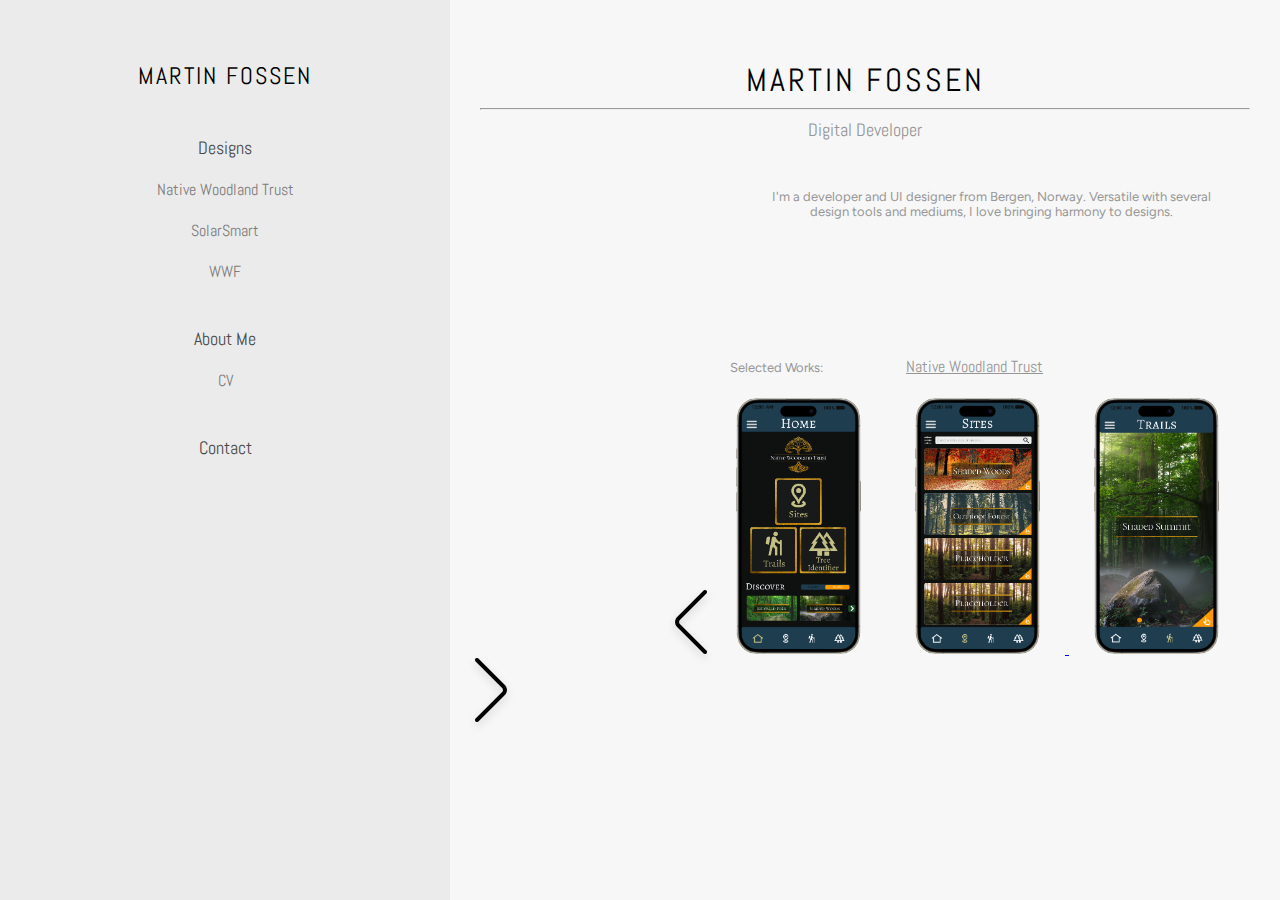
<file: index.html>
<!DOCTYPE html>
<html lang="en">
  <head>
    <meta charset="UTF-8" />
    <meta name="viewport" content="width=device-width, initial-scale=1.0" />
    <title>Martin Fossen</title>
    
    <link rel="stylesheet" href="/styles/style.css" />
    <link rel="stylesheet" href="/styles/sidebar.css" />
    <link rel="preconnect" href="https://fonts.googleapis.com" />
    <link rel="preconnect" href="https://fonts.gstatic.com" crossorigin />
    <link
      href="https://fonts.googleapis.com/css2?family=Comfortaa:wght@300..700&display=swap"
      rel="stylesheet"
    />
    <link rel="preconnect" href="https://fonts.googleapis.com" />
    <link rel="preconnect" href="https://fonts.gstatic.com" crossorigin />
    <link
      href="https://fonts.googleapis.com/css2?family=Figtree:ital,wght@0,300..900;1,300..900&display=swap"
      rel="stylesheet"
    />
    <link
      href="https://fonts.googleapis.com/css2?family=Abel&display=swap"
      rel="stylesheet"
    />
    <script defer src="/js/main.js"></script>
  </head>
  <body>
    <div class="navcontainer">
      <nav class="navbar">
        <ul>
          <li><a class="logoLink" href="/html/index.html">MARTIN FOSSEN</a></li>
          <li><a class="categoryLink" href="/html/designs.html">Designs</a></li>
          <li><a class="subLink" href="/html/nativeWoodlandTrust.html">Native Woodland Trust</a></li>
          <li><a class="subLink" href="/html/solarsmart.html">SolarSmart</a></li>
          <li><a class="subLink" href="/html/wwf.html">WWF</a></li>
          <li><a class="categoryLink" href="/html/designs.html">About Me</a></li>
          <li><a class="subLink" href="/html/nativeWoodlandTrust.html">CV</a></li>
          <li><a class="categoryLink" href="/html/designs.html">Contact</a></li>
        </ul>
      </nav>
    </div>
    <main class="fpage">
      <h1>MARTIN FOSSEN</h1>
      <hr />
      <h2>Digital Developer</h2>
      <div class="pHolder">
        <p>
          I'm a developer and UI designer from Bergen, Norway. Versatile with several design tools and mediums, 
          I love bringing harmony to designs.
        </p>
      </div>
      <p class="sideh3">Selected Works:</p>
      <a href="" class="cardHeader" id="nwtText">Native Woodland Trust</a>
      <a href="" class="cardHeader" id="ssText">SolarSmart</a>
      <a href="" class="cardHeader" id="wwfText">WWF</a>
      <div class="cardContainer">
        <div class="previousButton">
          <button class="blank" id="previousDesignPreview">
          <img class="navArrow" 
          src="/img/BlackArrow.png" 
          alt="Previous design preview">
          </button>
        </div>
        
        <div id="nwtCard">
          <a href="/html/nativeWoodlandTrust.html"></a>
          <img
            class="card"
            src="/img/woodlands/Home.png"
            alt="Design for Native Woodlands Trust, Homescreen"/>
          </a>
          <a href="/html/nativeWoodlandTrust.html">
            <img
              class="card"
              src="/img/woodlands/Sites.png"
              alt="Design for Native Woodlands Trust, Sites"/>
          </a>
          <a href="/html/nativeWoodlandTrust.html">
            <img
              class="card"
              src="/img/woodlands/SpecificTrail.png"
              alt="Design for Native Woodlands Trust, Specific trail"/>
          </a>
        </div>
        <div id="sSmartCard">
          <a href="/html/solarsmart.html">
          <img
            class="ssCard"
            src="/img/SolarSmart.AboutUs.png"
            alt="Design for Solar Smart, About Us"/></a>
        </div>
        <div id="wwfCard">
          <a href="/html/wwf.html">
          <img
            class="wwfCardImg"
            src="/img/WWF.png"
            alt="Design for WWF, Email Header"/></a>
        </div>
        <div class="nextButton">
          <button class="blank" id="nextDesignPreview"> 
          <img class="navArrow-flip"
          src="/img/BlackArrow.png" 
          alt="Next design preview">
          </button>
        </div>
      </div>
      
    </main>
  </body>
</html>
</file>
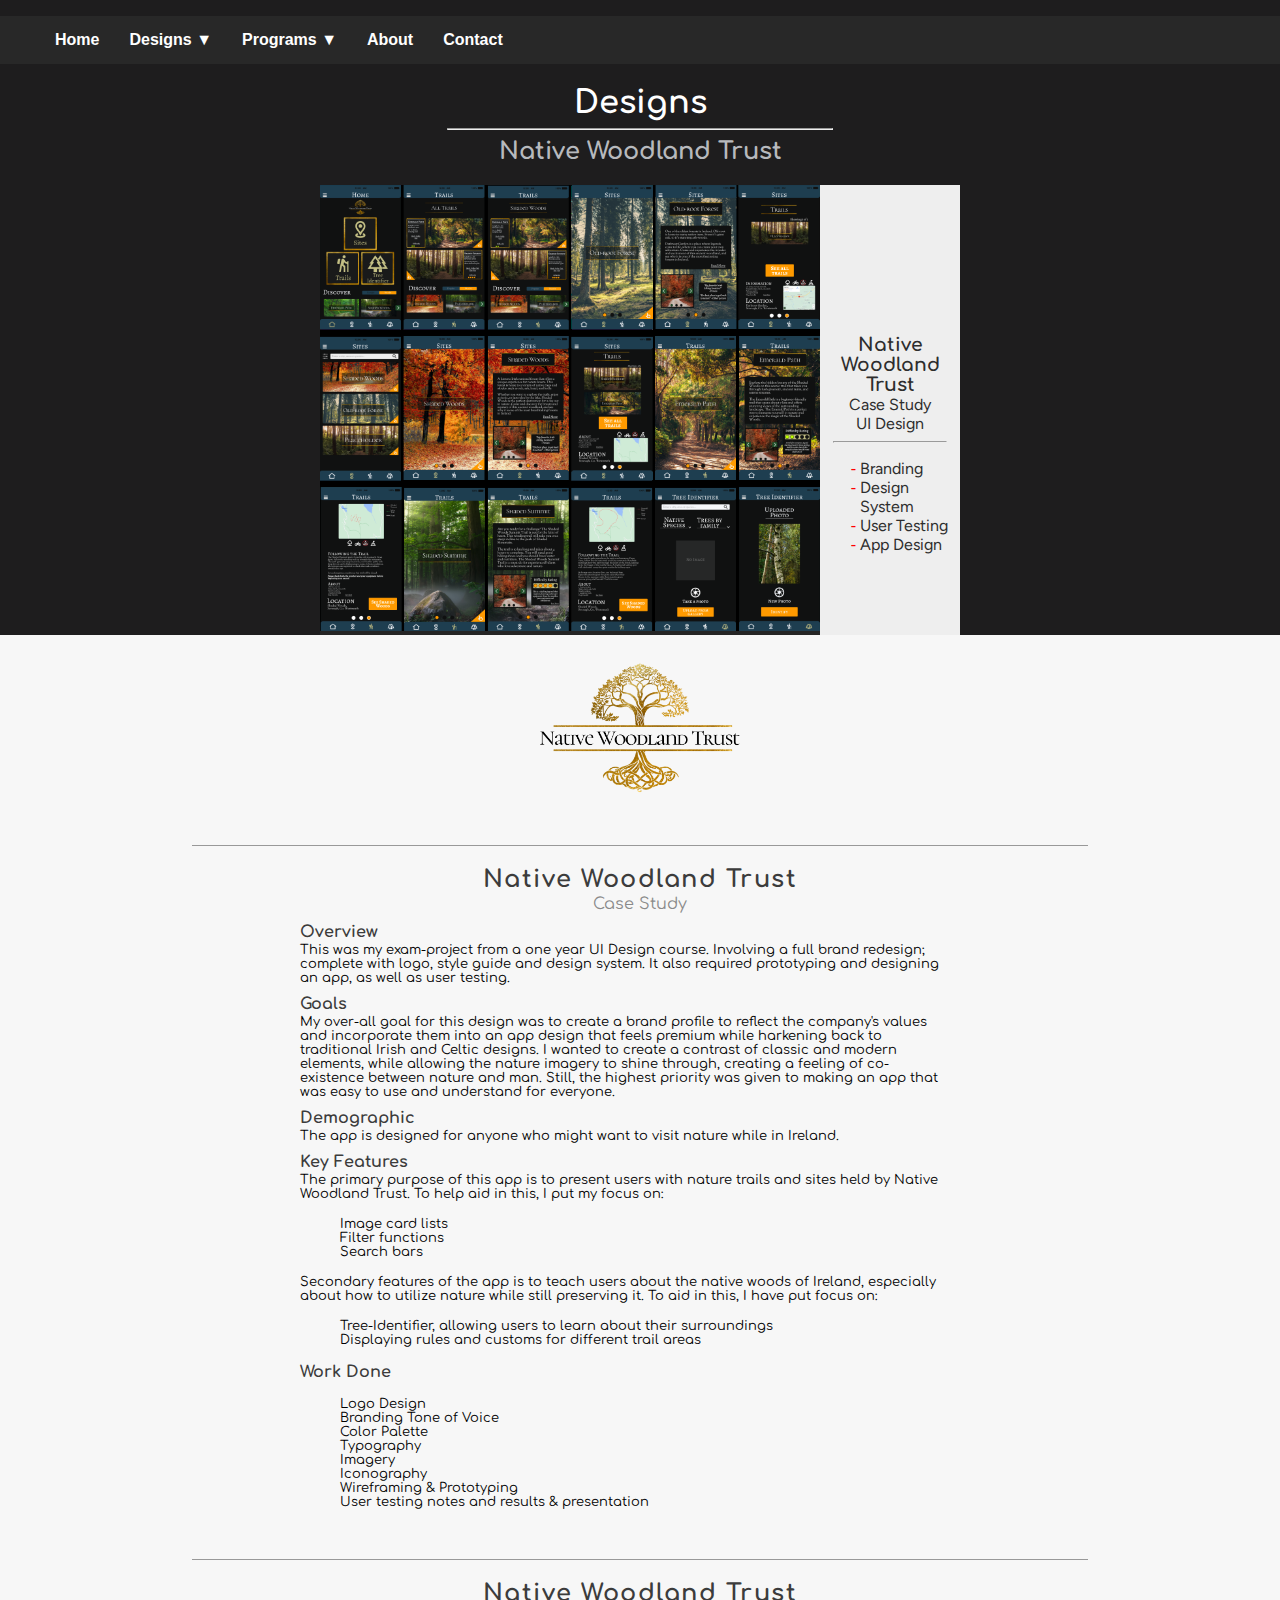
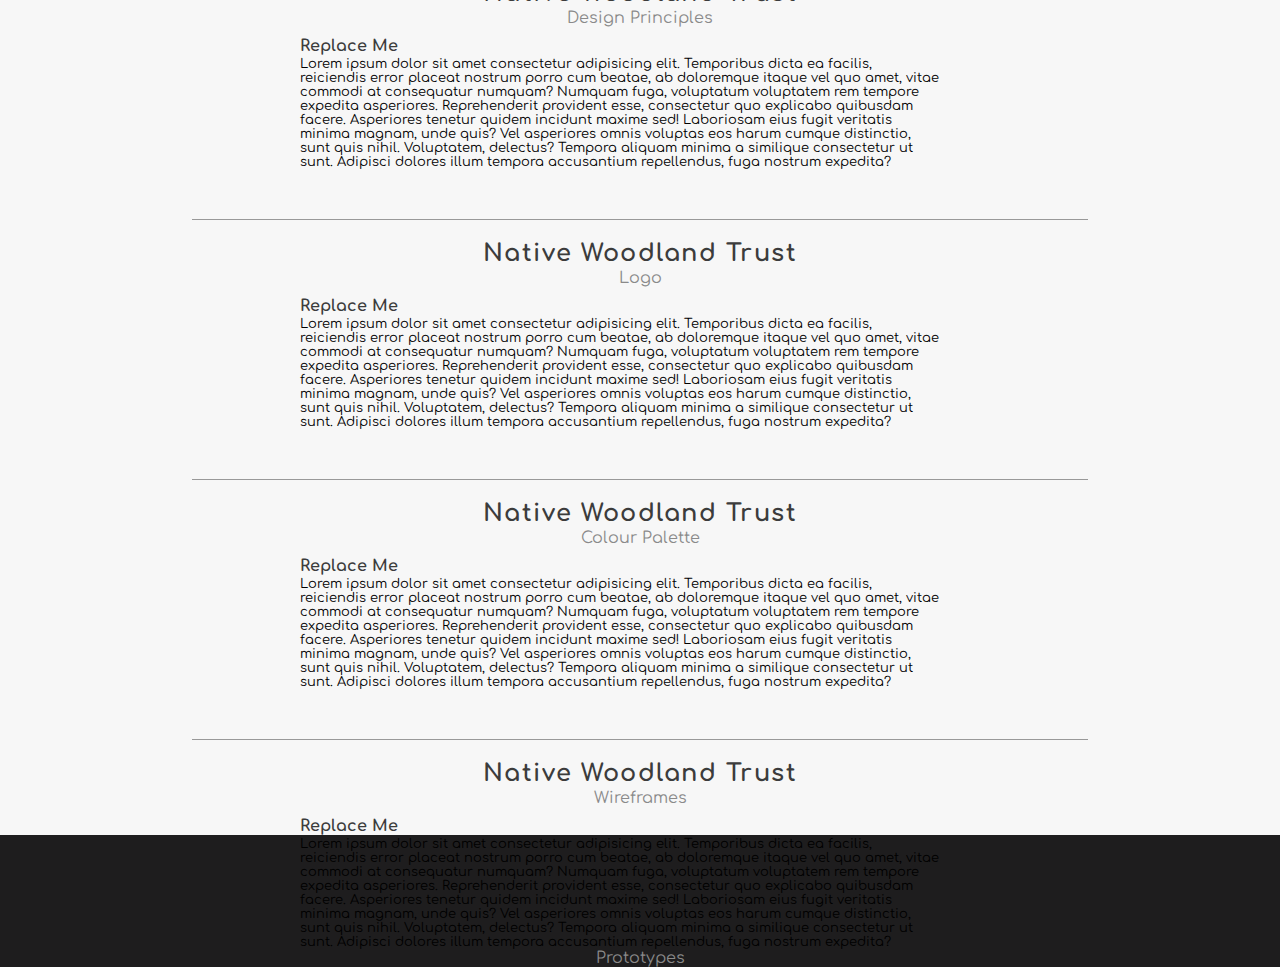
<file: html/nativeWoodlandTrust.html>
<!DOCTYPE html>
<html lang="en">
  <head>
    <meta charset="UTF-8" />
    <meta name="viewport" content="width=device-width, initial-scale=1.0" />
    <link rel="stylesheet" href="/styles/nativeWoodlandTrust.css" />
    <link rel="stylesheet" href="/styles/navbar.css" />
    <link rel="preconnect" href="https://fonts.googleapis.com" />
    <link rel="preconnect" href="https://fonts.gstatic.com" crossorigin />
    <link
      href="https://fonts.googleapis.com/css2?family=Comfortaa:wght@300..700&display=swap"
      rel="stylesheet"
    />
    <link rel="preconnect" href="https://fonts.googleapis.com" />
    <link rel="preconnect" href="https://fonts.gstatic.com" crossorigin />
    <link
      href="https://fonts.googleapis.com/css2?family=Figtree:ital,wght@0,300..900;1,300..900&display=swap"
      rel="stylesheet"
    />
    <title>Native Woodland Trust</title>
  </head>
  <body>
    <div>
      <nav class="navbar">
        <ul>
          <li><a class="links" href="/html/index.html">Home</a></li>
          <li>
            <div class="droptest">
              <a class="menu-btn"> Designs ▼</a>
              <div class="dropContentTest">
                <a class="links-hidden" href="/html/nativeWoodlandTrust.html"
                  >Native Woodland Trust</a
                >
                <a class="links-hidden" href="/html/solarsmart.html"
                  >SolarSmart</a
                >
                <a class="links-hidden" href="/html/wwf.html">WWF</a>
              </div>
            </div>
          </li>
          <li>
            <div class="droptest">
              <a class="menu-btn"> Programs ▼</a>
              <div class="dropContentTest">
                <a class="links-hidden" href="/html/calc.html">Calculator</a>
                <a class="links-hidden" href="/html/snake.html">Snake</a>
              </div>
            </div>
          </li>
          <li><a class="links" href="/html/about.html">About</a></li>
          <li><a class="links" href="/html/contact.html">Contact</a></li>
        </ul>
      </nav>
    </div>
    <h1>Designs</h1>
    <hr />
    <h2>Native Woodland Trust</h2>

    <div class="heroContainer">
      <div class="imgContainer">
        <img
          class="flex-child hero"
          src="/img/woodlands/WoodlandCollection.png"
          alt="Designs for Woodland
        Collection"
        />
      </div>
      <div class="flex-child">
        <div class="sidecontainer">
          <h3>Native Woodland Trust</h3>
          <p>Case Study</p>
          <p>UI Design</p>
          <hr />
          <ul>
            <li>
              <p id="underline">Branding</p>
            </li>
            <li><p class="underline">Design System</p></li>
            <li><p class="underline">User Testing</p></li>
            <li><p class="underline">App Design</p></li>
          </ul>
        </div>
      </div>
    </div>
    <div class="under-hero">
      <div class="logo-container">
        <img class="nwt-logo-big" src="/img/woodlands/NWT Logo.png" alt="" />
      </div>
      <hr class="separator" />
      <h2 class="subheader">Native Woodland Trust</h2>
      <p class="sub-subheader">Case Study</p>
      <h5 class="smallest-headline">Overview</h5>
      <p class="mainparagraph">
        This was my exam-project from a one year UI Design course. Involving a
        full brand redesign; complete with logo, style guide and design system.
        It also required prototyping and designing an app, as well as user
        testing.
      </p>
      <h5 class="smallest-headline">Goals</h5>
      <p class="mainparagraph">
        My over-all goal for this design was to create a brand profile to
        reflect the company's values and incorporate them into an app design
        that feels premium while harkening back to traditional Irish and Celtic
        designs. I wanted to create a contrast of classic and modern elements,
        while allowing the nature imagery to shine through, creating a feeling
        of co-existence between nature and man. Still, the highest priority was
        given to making an app that was easy to use and understand for everyone.
      </p>
      <h5 class="smallest-headline">Demographic</h5>
      <p class="mainparagraph">
        The app is designed for anyone who might want to visit nature while in
        Ireland.
      </p>
      <h5 class="smallest-headline">Key Features</h5>
      <p class="mainparagraph">
        The primary purpose of this app is to present users with nature trails
        and sites held by Native Woodland Trust. To help aid in this, I put my
        focus on:
      </p>
      <ul>
        <li class="mainparagraph">Image card lists</li>
        <li class="mainparagraph">Filter functions</li>
        <li class="mainparagraph">Search bars</li>
      </ul>
      <p class="mainparagraph">
        Secondary features of the app is to teach users about the native woods
        of Ireland, especially about how to utilize nature while still
        preserving it. To aid in this, I have put focus on:
      </p>
      <ul>
        <li class="mainparagraph">
          Tree-Identifier, allowing users to learn about their surroundings
        </li>
        <li class="mainparagraph">
          Displaying rules and customs for different trail areas
        </li>
      </ul>
      <h5 class="smallest-headline">Work Done</h5>
      <ul>
        <li class="mainparagraph">Logo Design</li>
        <li class="mainparagraph">Branding Tone of Voice</li>
        <li class="mainparagraph">Color Palette</li>
        <li class="mainparagraph">Typography</li>
        <li class="mainparagraph">Imagery</li>
        <li class="mainparagraph">Iconography</li>
        <li class="mainparagraph">Wireframing & Prototyping</li>
        <li class="mainparagraph">
          User testing notes and results & presentation
        </li>
      </ul>
      <hr class="separator" />
      <h2 class="subheader">Native Woodland Trust</h2>
      <p class="sub-subheader">Design Principles</p>
      <h5 class="smallest-headline">Replace Me</h5>
      <p class="mainparagraph">
        Lorem ipsum dolor sit amet consectetur adipisicing elit. Temporibus
        dicta ea facilis, reiciendis error placeat nostrum porro cum beatae, ab
        doloremque itaque vel quo amet, vitae commodi at consequatur numquam?
        Numquam fuga, voluptatum voluptatem rem tempore expedita asperiores.
        Reprehenderit provident esse, consectetur quo explicabo quibusdam
        facere. Asperiores tenetur quidem incidunt maxime sed! Laboriosam eius
        fugit veritatis minima magnam, unde quis? Vel asperiores omnis voluptas
        eos harum cumque distinctio, sunt quis nihil. Voluptatem, delectus?
        Tempora aliquam minima a similique consectetur ut sunt. Adipisci dolores
        illum tempora accusantium repellendus, fuga nostrum expedita?
      </p>
      <hr class="separator" />
      <h2 class="subheader">Native Woodland Trust</h2>
      <p class="sub-subheader">Logo</p>
      <h5 class="smallest-headline">Replace Me</h5>
      <p class="mainparagraph">
        Lorem ipsum dolor sit amet consectetur adipisicing elit. Temporibus
        dicta ea facilis, reiciendis error placeat nostrum porro cum beatae, ab
        doloremque itaque vel quo amet, vitae commodi at consequatur numquam?
        Numquam fuga, voluptatum voluptatem rem tempore expedita asperiores.
        Reprehenderit provident esse, consectetur quo explicabo quibusdam
        facere. Asperiores tenetur quidem incidunt maxime sed! Laboriosam eius
        fugit veritatis minima magnam, unde quis? Vel asperiores omnis voluptas
        eos harum cumque distinctio, sunt quis nihil. Voluptatem, delectus?
        Tempora aliquam minima a similique consectetur ut sunt. Adipisci dolores
        illum tempora accusantium repellendus, fuga nostrum expedita?
      </p>
      <hr class="separator" />
      <h2 class="subheader">Native Woodland Trust</h2>
      <p class="sub-subheader">Colour Palette</p>
      <h5 class="smallest-headline">Replace Me</h5>
      <p class="mainparagraph">
        Lorem ipsum dolor sit amet consectetur adipisicing elit. Temporibus
        dicta ea facilis, reiciendis error placeat nostrum porro cum beatae, ab
        doloremque itaque vel quo amet, vitae commodi at consequatur numquam?
        Numquam fuga, voluptatum voluptatem rem tempore expedita asperiores.
        Reprehenderit provident esse, consectetur quo explicabo quibusdam
        facere. Asperiores tenetur quidem incidunt maxime sed! Laboriosam eius
        fugit veritatis minima magnam, unde quis? Vel asperiores omnis voluptas
        eos harum cumque distinctio, sunt quis nihil. Voluptatem, delectus?
        Tempora aliquam minima a similique consectetur ut sunt. Adipisci dolores
        illum tempora accusantium repellendus, fuga nostrum expedita?
      </p>
      <hr class="separator" />
      <h2 class="subheader">Native Woodland Trust</h2>
      <p class="sub-subheader">Wireframes</p>
      <h5 class="smallest-headline">Replace Me</h5>
      <p class="mainparagraph">
        Lorem ipsum dolor sit amet consectetur adipisicing elit. Temporibus
        dicta ea facilis, reiciendis error placeat nostrum porro cum beatae, ab
        doloremque itaque vel quo amet, vitae commodi at consequatur numquam?
        Numquam fuga, voluptatum voluptatem rem tempore expedita asperiores.
        Reprehenderit provident esse, consectetur quo explicabo quibusdam
        facere. Asperiores tenetur quidem incidunt maxime sed! Laboriosam eius
        fugit veritatis minima magnam, unde quis? Vel asperiores omnis voluptas
        eos harum cumque distinctio, sunt quis nihil. Voluptatem, delectus?
        Tempora aliquam minima a similique consectetur ut sunt. Adipisci dolores
        illum tempora accusantium repellendus, fuga nostrum expedita?
      </p>
      <p class="sub-subheader">Prototypes</p>
    </div>
  </body>
</html>
</file>
<file: styles/style.css>
body {
  margin: 0px;
  padding: 0px;
  background-color: rgb(247, 247, 247);
}

.fpage h1 {
  font-family: "Abel", sans-serif;
  letter-spacing: 3px;
  font-optical-sizing: auto;
  font-weight: weight;
  font-style: normal;
  text-align: center;
  color: black;
  font-weight: 500;
  font-size: xx-large;
  padding-top: 60px;
  margin-top: 0px;
  margin-bottom: 0;
}
.fpage h2 {
  font-family: "Abel", sans-serif;
  font-optical-sizing: auto;
  font-weight: normal;
  font-style: normal;
  font-size: large;
  margin-top: 0;
  margin-bottom: 10;
  text-align: center;
  color: rgb(150, 150, 150);
}

.cardHeader {
  display: inline-block;
  font-style: none;
  font-family: "Abel", sans-serif;
  font-optical-sizing: auto;
  font-weight: lighter;
  font-style: normal;
  text-align: center;
  color: rgb(150, 150, 150);
}
.sideh3{
  padding-left:280px;
  padding-right:79px;
  padding-top:115px;
  padding-bottom: 10px;
  display: inline-block;
}

.fpage .pHolder{
  padding-top:20px;
  padding-left:766px;
  max-width: 450px;
}
.fpage p {
  font-family: "Figtree", sans-serif;
  font-optical-sizing: auto;
  font-weight: 400;
  font-size: small;
  font-style: normal;
  text-align: center;
  color: rgb(150, 150, 150);
  
}
.fpage hr {
  width: 60%;
  color: rgb(131, 131, 131);
}
.cardContainer {
  max-width: 100%;
}

.card {
  transition: all 0.25s ease-in-out;
  padding-left:25px;
  padding-right:25px;
  max-width: 125px;
  max-height: 300px;
}

.card:hover{
  scale:1.05;
  filter: drop-shadow(0px 4px 4px rgb(207,78,78));
}
#wwfCard{
  display: none;
}

#nwtCard{
  display: inline;
}
#sSmartCard{
  padding-left:50px;
  display: none;
  transition: all 0.25s ease-in-out;
  
}
.ssCard{
  
  max-width: 400px;
  padding-right:25px;
}
.wwfCard{
  padding-left:250px;
  max-width: 400px;
  padding-right:25px;
}
.wwfCardImg{    
  padding-left:50px;
  max-width: 400px;
}

#nwtText{
  display:inline;
}
#wwfText{
  display: none;
}
#ssText{
  display: none;
}


#sSmartCard:hover{
  scale:1.05;
  filter: drop-shadow(0px 4px 4px rgb(207,78,78));
}

.navArrow{
  padding-left:25px;
  display: inline;
  transition: all 0.25s ease-in-out;
  filter:drop-shadow(0px 4px 4px #00000025);
}
.navArrow:hover{
  color: rgb(207, 78, 78);
   filter: drop-shadow(0px 4px 4px rgb(207,78,78));
  
  scale: 1.05;
}

.navArrow-flip {
  display: inline;
  transition: all 0.25s ease-in-out;
  filter:drop-shadow(0px 4px 4px #00000025);
  transform: scaleX(-1);
}
.navArrow-flip:hover{
  color: rgb(207, 78, 78);
  filter: drop-shadow(0px 4px 4px rgb(207,78,78));
  
  scale: 1.05;
}

.previousButton{
  padding-left: 200px;
  display: inline;
  
}
.nextButton{
  display: inline;
  padding-left:25px;
}

.blank {
  display: inline;
  background: none;
	color: inherit;
	border: none;
	padding: 0;
}
</file>
<file: styles/sidebar.css>
/*Unordered list in navbar*/
.navbar{
  display: inline;
}
.navbar ul {
  list-style-type: none;
  padding: 0px;
  margin: 0px;
  overflow: hidden;
}

.navbar .logoLink {
  letter-spacing: 2px;
  color: black;
  margin-top: 50px;
  font-weight: 500;
  font-size: x-large;
}
.navbar .categoryLink {
  padding: 10px;
  margin-top: 25px;
  margin-bottom: 0px;
  font-family: "Abel", sans-serif;
  font-weight: 500;
  font-size: large;
}
.navbar .subLink {
  padding: 10px;
  font-family: "Abel", sans-serif;
  margin: 0px;
  font-weight: 400;
  font-size: medium;
  color: rgb(125, 125, 125);
}

/*Links in navbar*/
.navbar a {
  transition: all 0.25s ease-in-out;
  color: rgb(74, 74, 74);
  text-decoration: none;
  padding: 10px;
  display: block;
  text-align: center;
  font-weight: normal;
  font-family: "Abel", sans-serif;
}
.navbar a:hover{
  color: rgb(207, 78, 78);
  filter: drop-shadow(0px 4px 4px rgb(207,78,78));
  
  scale: 1.1;
}

.navcontainer {
  float: left;
  padding: 0px;
  margin: 0px;
  width: 450px;
  height: 100vh;
  background-color: rgb(235, 235, 235);
}
</file>
<file: styles/nativeWoodlandTrust.css>
body {
  margin: 0px;
  background-color: rgb(30, 29, 30);
}

h1 {
  font-family: "Comfortaa", sans-serif;
  font-optical-sizing: auto;
  font-weight: weight;
  font-style: normal;
  text-align: center;
  margin-bottom: 0;
  color: white;
}

h2 {
  font-family: "Comfortaa", sans-serif;
  font-optical-sizing: auto;
  font-weight: weight;
  font-style: normal;
  margin-top: 0;
  margin-bottom: 10;
  text-align: center;
  color: rgb(183, 185, 189);
}
h3 {
  font-family: "Comfortaa", sans-serif;
  font-optical-sizing: auto;
  font-weight: weight;
  font-style: normal;
  text-align: center;
  margin: 10px;
  color: rgb(183, 185, 189);
  margin-top: 150px;
  margin-bottom: 0;
  color: rgb(45, 45, 45);
}
p {
  font-family: "Figtree", sans-serif;
  font-optical-sizing: auto;
  font-weight: 400;
  font-style: normal;
  text-align: center;
  color: white;
  max-width: 400px;
  min-width: 100px;
  margin: auto;
  margin-bottom: 10;
  width: 50%;
}

.heroContainer {
  display: flex;
  background-color: rgb(37, 37, 37);
  margin: auto;
  width: 50%;
}

.hero {
  margin: 0;
  width: 100%;
}
.flex-child {
  margin: 0;
  background-color: #eeeeee;
  flex: 1;
}
.imgContainer {
  max-width: 500px;
  max-height: 500px;
}

.sidecontainer {
  height: 100%;
}

hr {
  width: 30%;
  color: red;
}

.sidecontainer hr {
  width: 80%;
}

.sidecontainer p {
  color: rgb(45, 45, 45);
  text-align: center;
}

.sidecontainer li p {
  text-align: left;
  margin-left: 0;
}

.sidecontainer li {
  list-style-type: "- ";
  color: red;
}

.under-hero {
  width: 100%;
  height: 1800px;
  background-color: #f7f7f7;
}
.separator {
  display: flex;
  text-align: center;
  justify-content: center;
  width: 70%;
  color: rgb(153, 153, 153);
  margin: auto;
  margin-top: 50px;
  margin-bottom: 20px;
  border: none;
  height: 1px;
  background-color: rgb(153, 153, 153);
}
.logo-container {
  display: flex;
  justify-content: center;
}
.nwt-logo-big {
  width: 200px;
  margin-top: 25px;
}
.subheader {
  letter-spacing: 1.5px;
  display: flex;
  text-align: center;
  justify-content: center;
  margin-top: 10px;
  margin-bottom: 2px;
  color: rgb(60, 60, 60);
  font-family: "Comfortaa", sans-serif;
  font-optical-sizing: auto;
  font-weight: weight;
  font-style: normal;
  font-size: x-large;
}
.sub-subheader {
  display: flex;
  text-align: center;
  justify-content: center;
  margin-top: 0;
  color: rgb(138, 138, 138);
  font-family: "Comfortaa", sans-serif;
  font-optical-sizing: auto;
  font-weight: weight;
  font-style: normal;
  font-size: medium;
}

.smallest-headline {
  display: flex;

  text-align: left;
  justify-content: left;
  margin-top: 10px;
  margin-left: 300px;
  margin-bottom: 2px;
  color: rgb(60, 60, 60);
  font-family: "Comfortaa", sans-serif;
  font-optical-sizing: auto;
  font-weight: weight;
  font-style: normal;
  font-size: medium;
}
.mainparagraph {
  display: flex;
  text-align: left;
  justify-content: left;
  margin-left: 300px;
  color: rgb(0, 0, 0);
  font-family: "Comfortaa", sans-serif;
  font-optical-sizing: auto;
  font-weight: weight;
  font-style: normal;
  font-size: small;
  max-width: none;
  min-width: none;
  margin: none;
  margin-bottom: none;
  width: none;
}
li .mainparagraph {
  list-style-type: "- ";
  color: red;
}
</file>
<file: styles/navbar.css>
.navbar ul {
  list-style-type: none;
  background-color: rgb(40, 40, 40);

  overflow: hidden;
}

.navbar a {
  color: white;
  text-decoration: none;
  padding: 15px;
  display: block;
  text-align: center;
  font-weight: bolder;
  font-family: "Segoe UI", Tahoma, Geneva, Verdana, sans-serif;
}

.navbar a:hover {
  background-color: rgb(63, 63, 63);
}

.navbar li {
  float: left;
}

.dropdown-menu {
  position: relative;
  display: inline-block;
}

.links-hidden {
  display: inline-block;
  color: rgb(255, 255, 255);
  padding: 8px 12px;
  text-decoration: none;
  font-size: 12px;
}
.links-hidden {
  display: block;
}

.testContent li {
  padding: 12px 16px;
  text-decoration: none;
  display: block;
}

.menu-btn:hover .menu-content {
  display: block;
}

.menu-content {
  display: none;
  position: absolute;
  background-color: rgb(40, 40, 40);
  min-width: 160px;
  z-index: 1;
}
.droptest {
  display: block;
}

.droptest:hover .dropContentTest {
  display: block;
}

.dropContentTest {
  display: none;
  position: absolute;
  background-color: rgb(55, 55, 55);
  min-width: 160px;
  z-index: 1;
}
</file>
